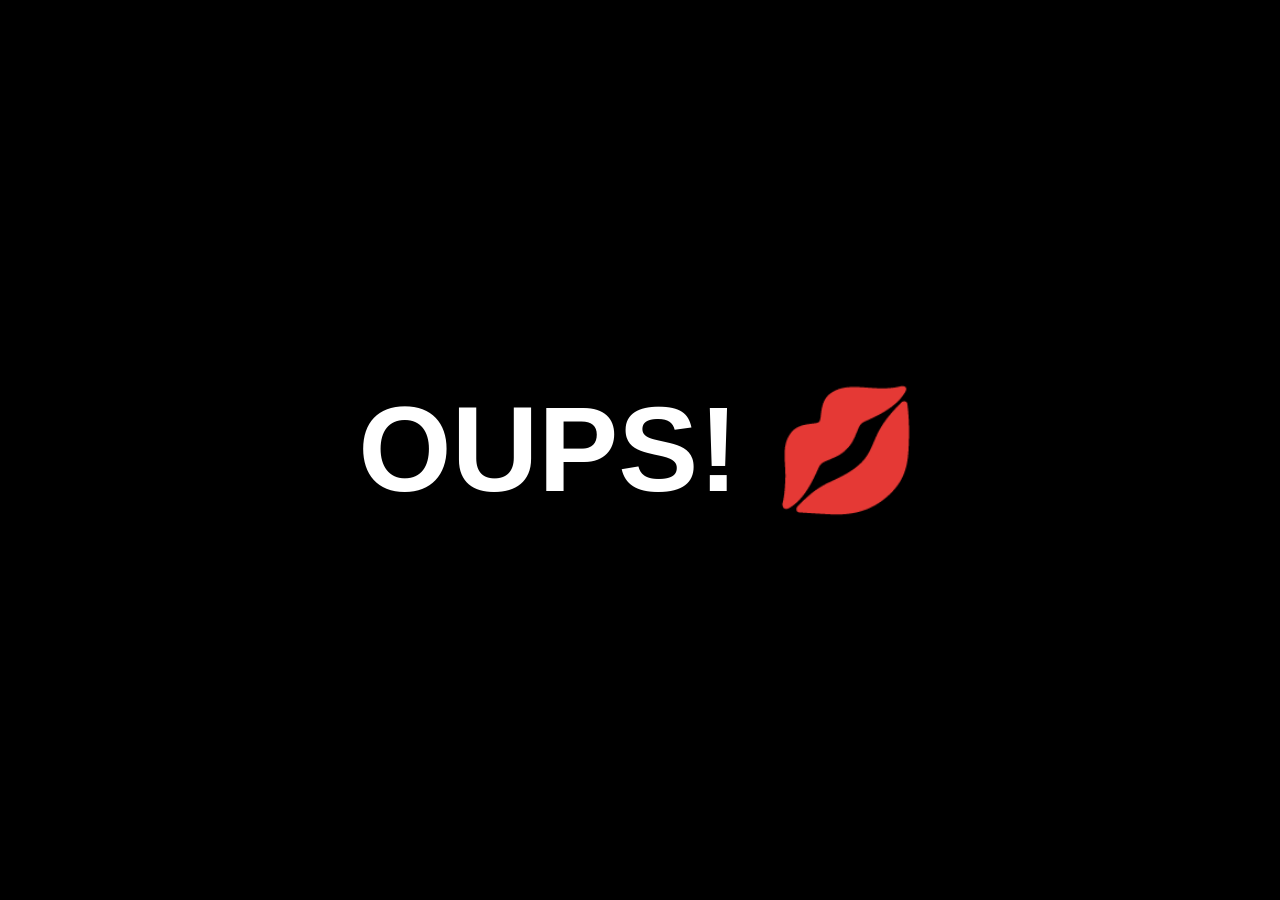
<file: index.html>
<!DOCTYPE html>
<html>
<head>
    <title>OUPS!💋 Festival 2.-4. April</title>
    <style>
        body {
            margin: 0;
            background-color: black;
            display: flex;
            justify-content: center;
            align-items: center;
            height: 100vh;
        }

        h1 {
            font-size: 120px;
            color: white;
            font-family: Impact, sans-serif;
        }
    </style>
</head>

<style>
  body {
    background-color: black;
  }

  p {
    color: white;
  }

  h1 {
    color: white;
  }
</style>

<body>
  <h1>OUPS! 💋</h1>

</body>
</html>
</file>
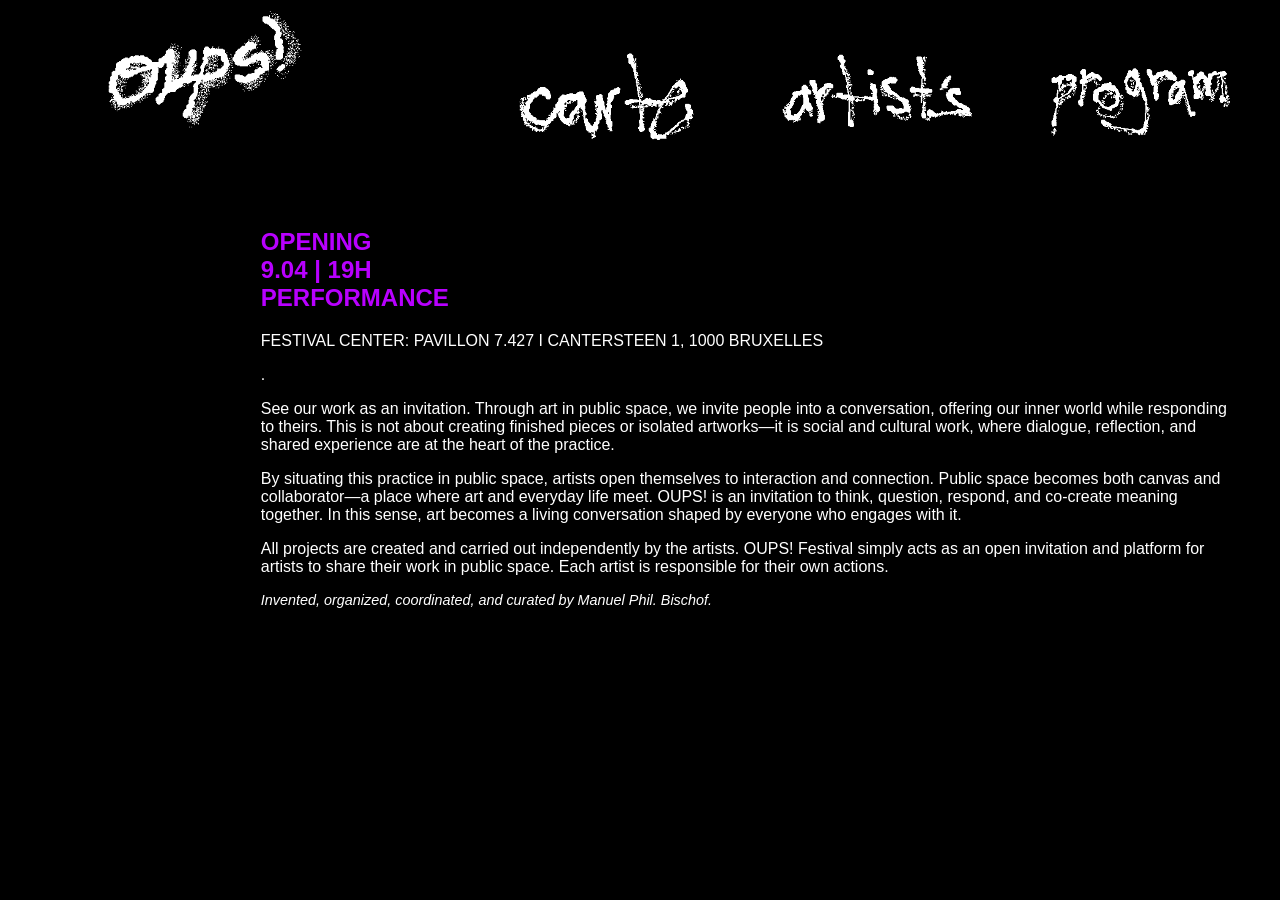
<file: map/about.html>
<!DOCTYPE html>
<html lang="fr">
<head>
  <meta charset="UTF-8">
  <meta name="viewport" content="width=device-width, initial-scale=1.0">
  <title>OUPS! Festival 💋 9-11 April</title>
  <link rel="stylesheet" href="style.css">
   <!-- Favicon -->
  <link rel="icon" type="image/png" href="images/LogO.png">
</head>
<body>
  <header>
    <div class="logo-oups">
      <a href="about.html"><img src="images/gif qui changent/final.gif" alt="OUPS logo"></a>
    </div>
    <nav class="main-menu">
      <ul>
        <li><a href="index.html"><img src="images/gif qui changent/carte.gif" alt="Carte" class="menu-gif"></a></li>
        <li><a href="events.html"><img src="images/gif qui changent/artist.gif" alt="Events" class="menu-gif"></a></li>
        <li><a href="program.html"><img src="images/gif qui changent/programtoni.gif" alt="Program" class="menu-gif" style="height:80px"></a></li>
      </ul>
    </nav>
  </header>
  <main class="events-page">
    <section class="events-list-shell">
<h1 style="color:#b800ff; text-align:left;">
  OPENING<br>
  9.04 | 19H<br>
  PERFORMANCE
</h1>
      <p>FESTIVAL CENTER: PAVILLON 7.427  I  CANTERSTEEN 1, 1000 BRUXELLES</p>
      <p>.</p>
      <p>See our work as an invitation. Through art in public space, we invite people into a conversation, offering our inner world while responding to theirs. This is not about creating finished pieces or isolated artworks—it is social and cultural work, where dialogue, reflection, and shared experience are at the heart of the practice.</p>
      <p>By situating this practice in public space, artists open themselves to interaction and connection. Public space becomes both canvas and collaborator—a place where art and everyday life meet. OUPS! is an invitation to think, question, respond, and co-create meaning together. In this sense, art becomes a living conversation shaped by everyone who engages with it.</p>
      <p>All projects are created and carried out independently by the artists. OUPS! Festival simply acts as an open invitation and platform for artists to share their work in public space. Each artist is responsible for their own actions.</p>
      <p></p>
      <p style="font-size: 0.9em; font-style: italic;">
  Invented, organized, coordinated, and curated by Manuel Phil. Bischof.
</p>
    </section>
  </main>
</body>
</html>
</file>
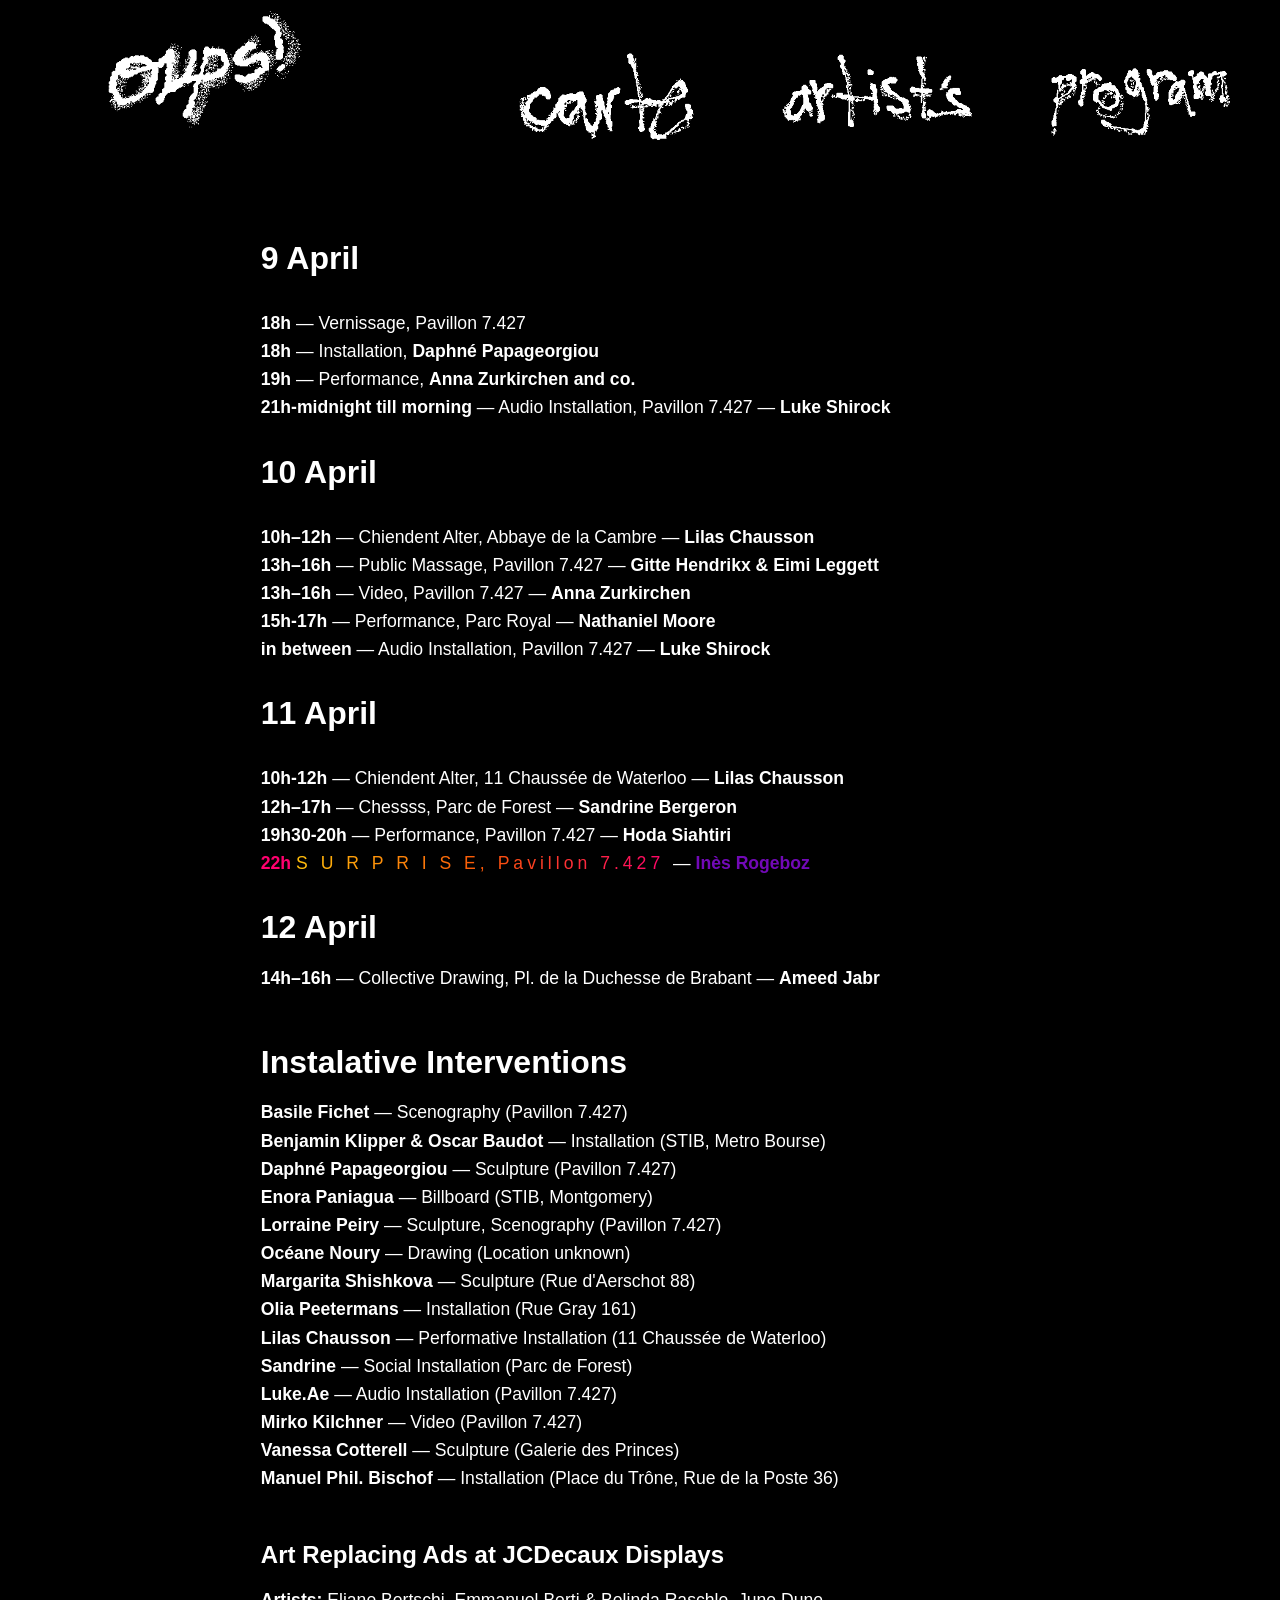
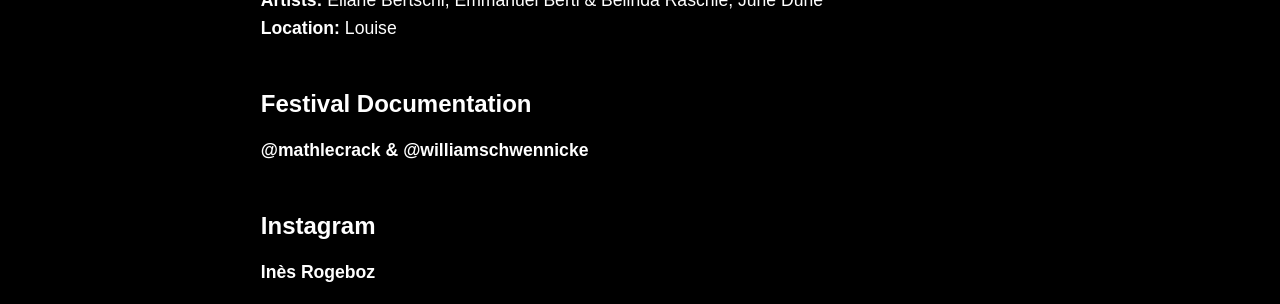
<file: map/program.html>
<!DOCTYPE html>
<html lang="fr">
<head>
  <meta charset="UTF-8">
  <meta name="viewport" content="width=device-width, initial-scale=1.0">
  <title>OUPS! Festival 💋 9-11 April</title>
  <link rel="stylesheet" href="style.css">
   <!-- Favicon -->
  <link rel="icon" type="image/png" href="images/LogO.png">
</head>
<body>
  <header>
    <div class="logo-oups">
      <a href="about.html"><img src="images/gif qui changent/final.gif" alt="OUPS logo"></a>
    </div>
    <nav class="main-menu">
      <ul>
        <li><a href="index.html"><img src="images/gif qui changent/carte.gif" alt="Carte" class="menu-gif"></a></li>
        <li><a href="events.html"><img src="images/gif qui changent/artist.gif" alt="Events" class="menu-gif"></a></li>
        <li><a href="program.html"><img src="images/gif qui changent/programtoni.gif" alt="Program" class="menu-gif" style="height:80px"></a></li>
      </ul>
    </nav>
  </header>
<main class="events-page">
  <section class="events-list-shell program-page">



    <!-- 9 April -->
    <h3 style="color:#fff; font-size:2em;">9 April</h3>
    <p style="color:#fff; font-size:1.1em; line-height:1.6em;">
      <span style="font-weight:bold;">18h</span> — Vernissage, Pavillon 7.427<br>
      <span style="font-weight:bold;">18h</span> — Installation, <strong>Daphné Papageorgiou</strong><br>
      <span style="font-weight:bold;">19h</span> — Performance, <strong>Anna Zurkirchen and co.</strong><br>
      <span style="font-weight:bold;">21h-midnight till morning</span> — Audio Installation, Pavillon 7.427 — <strong>Luke Shirock</strong><br>
    </p>

    <!-- 10 April -->
    <h3 style="color:#fff; font-size:2em;">10 April</h3>
    <p style="color:#fff; font-size:1.1em; line-height:1.6em;">
      <span style="font-weight:bold;">10h–12h</span> — Chiendent Alter, Abbaye de la Cambre — <strong>Lilas Chausson</strong><br>
      <span style="font-weight:bold;">13h–16h</span> — Public Massage, Pavillon 7.427 — <strong>Gitte Hendrikx & Eimi Leggett</strong><br>
      <span style="font-weight:bold;">13h–16h</span> — Video, Pavillon 7.427 — <strong>Anna Zurkirchen</strong><br>
      <span style="font-weight:bold;">15h-17h</span> — Performance, Parc Royal — <strong>Nathaniel Moore</strong><br>
      <span style="font-weight:bold;">in between</span> — Audio Installation, Pavillon 7.427 — <strong>Luke Shirock</strong><br>
      
    </p>

    <!-- 11 April -->
    <h3 style="color:#fff; font-size:2em;">11 April</h3>
    <p style="color:#fff; font-size:1.1em; line-height:1.6em;">
      <span style="font-weight:bold;">10h-12h</span> — Chiendent Alter, 11 Chaussée de Waterloo — <strong>Lilas Chausson</strong><br>
      <span style="font-weight:bold;">12h–17h</span> — Chessss, Parc de Forest  — <strong>Sandrine Bergeron</strong><br>
      <span style="font-weight:bold;">19h30-20h</span> — Performance, Pavillon 7.427 — <strong>Hoda Siahtiri</strong><br>
     
      <span style="font-weight:bold; color:#ff006e;">22h  </span> 
<span style="letter-spacing:4px; background:linear-gradient(90deg,#ffbe0b,#fb5607,#ff006e); -webkit-background-clip:text; color:transparent;">
S U R P R I S E, Pavillon 7.427
</span> — 
<strong style="color:#7209b7;">Inès Rogeboz</strong><br>


       <!-- 12 April -->
    <h3 style="color:#fff; font-size:2em;">12 April</h3>
    <p style="color:#fff; font-size:1.1em; line-height:0.1em;">
      <span style="font-weight:bold;">14h–16h</span> — Collective Drawing, Pl. de la Duchesse de Brabant — <strong>Ameed Jabr</strong><br>
      
    </p>

    <!-- INSTALLATIVE INTERVENTIONS -->
    <h2 style="color:#fff; font-size:2em; margin-top:2em;">Instalative Interventions</h2>
    <p style="color:#fff; font-size:1.1em; line-height:1.6em;">
      <strong>Basile Fichet</strong> — Scenography (Pavillon 7.427)<br>
      <strong>Benjamin Klipper & Oscar Baudot</strong> — Installation (STIB, Metro Bourse)<br>
      <strong>Daphné Papageorgiou</strong> — Sculpture (Pavillon 7.427)<br>
      <strong>Enora Paniagua</strong> — Billboard (STIB, Montgomery)<br>
      <strong>Lorraine Peiry</strong> — Sculpture, Scenography (Pavillon 7.427)<br>
      <strong>Océane Noury</strong> — Drawing (Location unknown)<br>
      <strong>Margarita Shishkova</strong> — Sculpture (Rue d'Aerschot 88)<br>
      <strong>Olia Peetermans</strong> — Installation (Rue Gray 161)<br>
      <strong>Lilas Chausson</strong> — Performative Installation (11 Chaussée de Waterloo)<br>
      <strong>Sandrine</strong> — Social Installation (Parc de Forest)<br>
      <strong>Luke.Ae</strong> — Audio Installation (Pavillon 7.427)<br>
      <strong>Mirko Kilchner</strong> — Video (Pavillon 7.427)<br>
      <strong>Vanessa Cotterell</strong> — Sculpture (Galerie des Princes)<br>
      <strong>Manuel Phil. Bischof</strong> — Installation (Place du Trône, Rue de la Poste 36)
    </p>

    <!-- DIGITAL WORK -->
    <h2 style="color:#fff; font-size:1.5em; margin-top:2em;">Art Replacing Ads at JCDecaux Displays</h2>
    <p style="color:#fff; font-size:1.1em; line-height:1.6em;">
      <strong>Artists:</strong> Eliane Bertschi, Emmanuel Berti & Belinda Raschle, June Dune<br>
      <strong>Location:</strong> Louise
    </p>
    <h2 style="color:#fff; font-size:1.5em; margin-top:2em;">Festival Documentation</h2>
    <p style="color:#fff; font-size:1.1em; line-height:1.6em;">
      <strong>@mathlecrack & @williamschwennicke</strong><br>

       </p>
    <h2 style="color:#fff; font-size:1.5em; margin-top:2em;">Instagram</h2>
    <p style="color:#fff; font-size:1.1em; line-height:1.6em;">
      <strong>Inès Rogeboz</strong><br>


  </section>
</main>
</body>
</html>
</file>
<file: map/style.css>
@font-face {
  font-family: 'ArialCustom';
  src: url('./typo/arial.ttf') format('truetype');
  font-weight: normal;
  font-style: normal;
}
@font-face {
  font-family: 'ArialCustom';
  src: url('./typo/arialbd.ttf') format('truetype');
  font-weight: bold;
  font-style: normal;
}
@font-face {
  font-family: 'ArialCustom';
  src: url('./typo/ariali.ttf') format('truetype');
  font-weight: normal;
  font-style: italic;
}
@font-face {
  font-family: 'ArialCustom';
  src: url('./typo/arialbi.ttf') format('truetype');
  font-weight: bold;
  font-style: italic;
}

body {
    background-color: black;
  color: white;
  font-family: Arial, sans-serif;



header {
  position: fixed;
  top: 0;
  left: 0;
  right: 0;
  z-index: 1000;
  display: flex;
  align-items: center;
  justify-content: space-between;
  padding: 1.5em 2em;
  background: #000;
}

.logo-oups {
  width: 260px;
  height: 140px;
  display: flex;
  align-items: center;
  justify-content: center;
  margin-left: 2em;
}
.logo-oups img {
  max-width: 100%;
  max-height: 100%;
  object-fit: contain;
  filter: invert(1);
}

.main-menu ul {
  list-style: none;
  margin: 0;
  padding: 0;
  display: flex;
  gap: 3em;
  align-items: center;
}

.main-menu li {
  font-size: 2em;
}

.main-menu a {
  color: #fff;
  text-decoration: none;
  text-shadow: 2px 2px 0 #000, 0 0 8px #fff;
}

.main-menu a:hover {
  color: #b800ff;
}

.menu-gif {
  height: 160px;
  object-fit: contain;
  vertical-align: middle;
  filter: invert(1);
}

main {
  padding-top: 180px;
}


#map {
  position: fixed;
  top: 0;
  left: 0;
  right: 0;
  bottom: 0;
  z-index: 1;
}

.event-panel {
  position: fixed;
  right: 1em;
  top: 260px;
  width: 340px;
  z-index: 1100;
  background: rgba(12, 12, 12, 0.95);
  border: 1px solid #444;
  border-radius: 12px;
  padding: 0.8em;
  box-shadow: 0 0 16px rgba(0,0,0,0.7);
  color: #fff;
}

.hidden { display: none !important; }

.event-panel-header {
  display: flex;
  justify-content: space-between;
  align-items: center;
  margin-bottom: 0.5em;
}

#event-panel h3 {
  margin: 0;
  font-size: 1.4em;
  color: #b800ff;
}

#event-panel .event-panel-header button {
  background: transparent;
  border: none;
  color: #fff;
  font-size: 1.2em;
  cursor: pointer;
  width: auto;
  margin: 0;
  padding: 0;
}

#event-panel label {
  display: block;
  margin: 0.3em 0;
  color: #fff;
  font-weight: bold;
  font-size: 0.95em;
}

#event-panel input,
#event-panel textarea {
  width: 100%;
  margin-bottom: 0.5em;
  background: #222;
  border: 1px solid #555;
  color: #fff;
  border-radius: 6px;
  padding: 0.4em;
  font-size: 1em;
  font-family: inherit;
  box-sizing: border-box;
}

#event-panel button[type='submit'] {
  background: #b800ff;
  border: none;
  color: #fff;
  width: 100%;
  border-radius: 6px;
  padding: 0.5em;
  font-size: 1em;
  cursor: pointer;
  margin-top: 0.5em;
}

.date-row {
  display: flex;
  align-items: center;
  gap: 0.4em;
}
.date-row input[type="date"] {
  flex: 1;
  min-width: 0;
}
.date-separator {
  color: #aaa;
  font-size: 0.8em;
  text-align: center;
  white-space: nowrap;
}

#event-info {
  position: fixed;
  left: 1em;
  top: 260px;
  width: 340px;
  max-height: calc(100vh - 220px);
  background: rgba(20,20,20,0.9);
  border: 1px solid #444;
  border-radius: 10px;
  padding: 1em;
  display: none;
  box-shadow: 0 0 20px rgba(0,0,0,0.7);
  z-index: 1100;
  overflow-y: auto;
}

.event-info-header {
  display: flex;
  justify-content: space-between;
  align-items: center;
  margin-bottom: 0.3em;
}

.event-info-header h2 {
  margin: 0;
  color: #fff;
  font-size: 1.2em;
}

#event-info p {
  color: #fff;
  margin: 0.3em 0;
}

.event-info-header button {
  background: none;
  border: none;
  color: #fff;
  font-size: 1.2em;
  cursor: pointer;
}

.see-more-link {
  display: inline-block;
  margin-top: 0.8em;
  color: #aaa;
  font-size: 0.85em;
  text-decoration: none;
}
.see-more-link:hover {
  color: #b800ff;
  text-decoration: underline;
}

.contact-info {
  position: fixed;
  left: 1em;
  bottom: 1em;
  font-size: 1.1em;
  color: #fff;
  text-shadow: 1px 1px 0 #000;
}

/* Marqueur flèche/pin sur la carte */
.arrow-marker {
  width: 24px;
  height: 34px;
  position: relative;
}
.arrow-marker .pin-head {
  width: 24px;
  height: 24px;
  background: var(--marker-color, #b800ff);
  border-radius: 50%;
  border: none;
  box-shadow: 0 0 6px var(--marker-color, rgba(184, 0, 255, 0.8));
  position: relative;
}
.arrow-marker .pin-head::after {
  content: '';
  position: absolute;
  bottom: -8px;
  left: 50%;
  transform: translateX(-50%);
  width: 0;
  height: 0;
  border-left: 7px solid transparent;
  border-right: 7px solid transparent;
  border-top: 10px solid var(--marker-color, #b800ff);
  filter: drop-shadow(0 0 3px var(--marker-color, rgba(184, 0, 255, 0.6)));
}

/* Contrôle info pour la carte */
.info-control {
  cursor: pointer;
}
.info-control img {
  height: 100px;
  filter: none;
}

/* Style de la scrollbar pour la description */
#event-info::-webkit-scrollbar {
  width: 8px;
}

#event-info::-webkit-scrollbar-track {
  background: #111;
}

#event-info::-webkit-scrollbar-thumb {
  background: #b800ff;
  border-radius: 4px;
}

#event-info::-webkit-scrollbar-thumb:hover {
  background: #a000e0;
}

/* Pour Firefox */
#event-info {
  scrollbar-color: #b800ff #111;
}

/* Page Events */
.events-page {
  padding-left: 20%;
  padding-right: 2em;
  padding-top: 200px;
}

/* Program page */
.program-page h1 {
  font-size: 2.5em;
  margin-bottom: 0.5em;
}
.program-page h2 {
  font-size: 1.4em;
  font-weight: bold;
  margin: 1.5em 0 0.5em;
}
.program-table {
  border-collapse: collapse;
  margin-bottom: 0.5em;
}
.program-table td {
  padding: 0.2em 0;
  vertical-align: top;
  font-size: 1.1em;
}
.program-time {
  width: 120px;
  padding-right: 2em;
  white-space: nowrap;
}

.events-instruction {
  color: #b800ff;
  font-size: 1.8em;
  margin-bottom: 1em;
  font-weight: bold;
}

.event-line {
  margin: 0.3em 0;
  font-size: 1.5em;
  font-weight: 300;
}

.event-line a {
  color: #b800ff;
  text-decoration: none;
  cursor: pointer;
  font-weight: bold;
  font-size: 1.1em;
}

.event-line a:hover {
  text-decoration: underline;
}

.event-line .artist-name {
  font-style: italic;
  font-size: 1.4em;
  font-weight: bold;
}

/* link on artists list page, pointing to map marker */
.event-line .place-link a {
  color: #ffffff;
  text-decoration: none;
  cursor: pointer;
}
.event-line .place-link a:hover {
  color: #b800ff;
  text-decoration: underline;
}

.coming-soon {
  color: #b800ff;
  margin-top: 0.5em;
}

/* Page Propose */
.propose-form-section {
  max-width: 400px;
}

.propose-form-section h1 {
  color: #b800ff;
}

.propose-form-section input,
.propose-form-section textarea {
  width: 100%;
  background: #111;
  border: 1px solid #333;
  color: #fff;
  border-radius: 8px;
  padding: 0.7em;
  margin-bottom: 0.5em;
  font-family: inherit;
}

.propose-form-section label {
  display: block;
  margin: 0.5em 0 0.3em;
  color: #b800ff;
}

.propose-form-section button {
  margin-top: 1em;
  padding: 0.8em 1em;
  width: 100%;
  border: none;
  border-radius: 8px;
  background: #b800ff;
  color: #fff;
  cursor: pointer;
  font-family: inherit;
  font-size: 1em;
}

/* Page Admin */
.admin-page h1 {
  color: #b800ff;
}

.admin-card {
  background: rgba(20, 20, 20, 0.9);
  border: 1px solid #333;
  border-radius: 10px;
  padding: 1em;
  margin-bottom: 1em;
}

.admin-card-header .admin-title {
  color: #b800ff;
  font-size: 1.3em;
  font-weight: bold;
}

.admin-card-header .admin-artist {
  color: #aaa;
  margin-left: 1em;
}

.admin-card-details p {
  margin: 0.2em 0;
}

.admin-actions {
  margin-top: 0.5em;
  display: flex;
  gap: 0.5em;
}

.admin-actions button {
  padding: 0.5em 1em;
  border: none;
  border-radius: 6px;
  background: #b800ff;
  color: #fff;
  cursor: pointer;
  font-family: inherit;
}

.admin-actions .admin-delete {
  background: #ff2244;
}

.admin-edit-form {
  margin-top: 0.8em;
  display: flex;
  flex-direction: column;
  gap: 0.4em;
}

.admin-edit-form input,
.admin-edit-form textarea {
  background: #111;
  border: 1px solid #333;
  color: #fff;
  border-radius: 6px;
  padding: 0.5em;
  font-family: inherit;
}

.admin-edit-form button {
  padding: 0.5em 1em;
  border: none;
  border-radius: 6px;
  background: #b800ff;
  color: #fff;
  cursor: pointer;
  font-family: inherit;
}

/* Page détail événement */
.event-detail-page {
  padding-left: 15%;
  padding-right: 5%;
}

.event-detail-page .event-detail-content {
  display: flex;
  gap: 2em;
  align-items: flex-start;
}

.event-detail-page .event-detail-side {
  width: 150px;
  flex-shrink: 0;
  text-align: right;
}
.event-detail-page .event-detail-side a {
  text-decoration: none;
  cursor: pointer;
}
.event-detail-page .event-detail-side a:hover {
  text-decoration: underline;
  cursor: pointer;
}

.event-detail-page .event-detail-info {
  flex: 1;
  max-width: 500px;
  font-size: 1.25em;
}

.event-detail-page .event-detail-info h2 {
  color: #b800ff;
  margin-top: 0;
  margin-bottom: 0.1em;
  font-size: 2em;
  white-space: nowrap;
}

.event-detail-page .event-detail-artist {
  color: #fff;
  font-size: 0.9em;
  margin: 0 0 0.8em 0;
}

.event-detail-page .event-detail-photo {
  width: 300px;
  min-width: 300px;
  flex-shrink: 0;
}

.event-detail-page .event-detail-photo img {
  max-width: 100%;
  border-radius: 8px;
}

.event-detail-page .event-meta {
  color: #b800ff;
  font-size: 1.25em;
  margin: 0.1em 0;
}

/* pulsating ring and enlargend pin */
.arrow-marker.active {
  transform: scale(1.4);
  filter: drop-shadow(0 0 6px var(--marker-color));
  z-index: 1000 !important;
}

.arrow-marker.active .pin-head {
  animation: pulse 5s ease-in-out infinite;
}

@keyframes pulse {
  0%, 100% { box-shadow: 0 0 0 0 var(--marker-color); }
  50%       { box-shadow: 0 0 0 8px transparent; }
}



/* ===== MOBILE ===== */
@media (max-width: 768px) {
  /* Header */
  header {
    padding: 0.6em 0.8em;
    flex-wrap: nowrap;
  }
  .logo-oups {
    width: 105px;
    height: 57px;
    margin-left: 0;
  }
  .main-menu ul {
    gap: 0.8em;
  }
  .menu-gif {
    height: 60px;
  }

  /* Map page */
  main {
    padding-top: 80px;
  }

  /* Info control (How does it work) */
  .info-control img {
    height: 50px !important;
  }

  /* Event info panel */
  #event-info {
    left: 0.5em;
    right: 0.5em;
    top: 90px;
    width: auto;
    max-height: calc(100vh - 100px);
    overflow-y: auto;
  }

  /* Event creation panel */
  .event-panel {
    right: 0.5em;
    left: 0.5em;
    top: 90px;
    width: auto;
    max-height: calc(100vh - 100px);
    overflow-y: auto;
  }

  /* Events list page */
  .events-page {
    padding-left: 1em;
    padding-right: 1em;
    padding-top: 100px;
  }
  .event-line {
    font-size: 1.1em;
  }
  .event-line .artist-name {
    font-size: 1.2em;
  }

  /* Propose / About page */
  .propose-form-section {
    max-width: 100%;
  }

  /* Event detail page */
  .event-detail-page {
    padding-left: 1em;
    padding-right: 1em;
  }
  .event-detail-page .event-detail-content {
    flex-direction: column;
    gap: 1em;
  }
  .event-detail-page .event-detail-side {
    width: 100%;
    text-align: left;
  }
  .event-detail-page .event-detail-info h2 {
    font-size: 1.4em;
    white-space: normal;
  }
  .event-detail-page .event-detail-photo {
    width: 100%;
    min-width: unset;
  }

  /* Admin page */
  .admin-page {
    padding-left: 1em;
    padding-right: 1em;
  }
}
</file>
